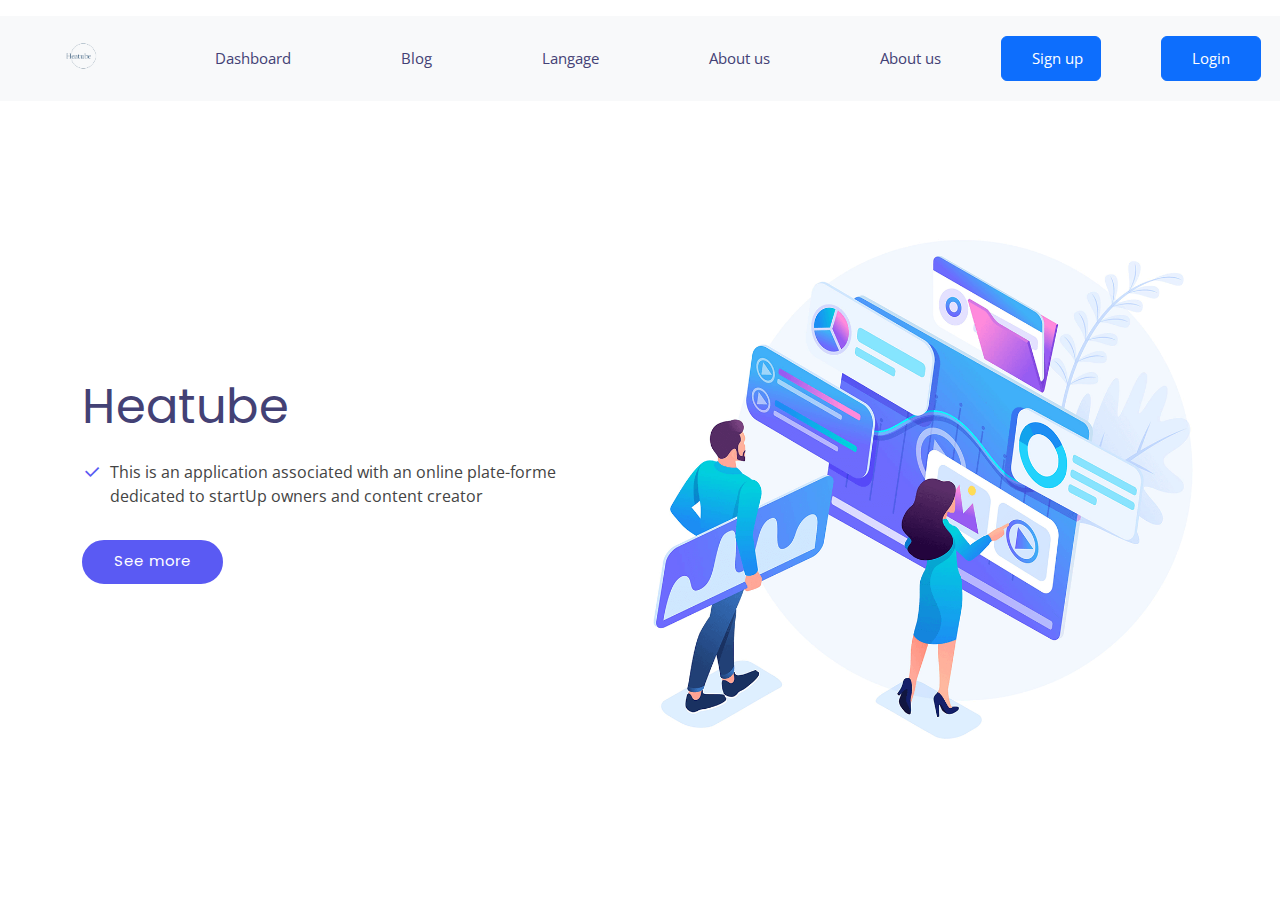
<file: index.html>
<!DOCTYPE html>
<html lang="en">

<head>
  <meta charset="utf-8">
  <meta content="width=device-width, initial-scale=1.0" name="viewport">

  <title>Heatube</title>
  <meta content="" name="description">
  <meta content="" name="keywords">

  <!-- Favicons -->
  <link href="assets/img/favicon.png" rel="icon">
  <link href="assets/img/apple-touch-icon.png" rel="apple-touch-icon">

  <!-- Google Fonts -->
  <link href="https://fonts.googleapis.com/css?family=Open+Sans:300,300i,400,400i,600,600i,700,700i|Raleway:300,300i,400,400i,500,500i,600,600i,700,700i|Poppins:300,300i,400,400i,500,500i,600,600i,700,700i" rel="stylesheet">

  <!-- Vendor CSS Files -->
  <link href="assets/vendor/bootstrap/css/bootstrap.min.css" rel="stylesheet">
  <link href="assets/vendor/bootstrap-icons/bootstrap-icons.css" rel="stylesheet">
  <link href="assets/vendor/boxicons/css/boxicons.min.css" rel="stylesheet">
  <link href="assets/vendor/glightbox/css/glightbox.min.css" rel="stylesheet">
  <link href="assets/vendor/remixicon/remixicon.css" rel="stylesheet">
  <link href="assets/vendor/swiper/swiper-bundle.min.css" rel="stylesheet">

  <link href="assets/css/style.css" rel="stylesheet">
  <link rel="stylesheet" href="style.css">

 
</head>

<body>

  <header id="header" class="fixed-top  bg-light mt-3">
    <div class="container-fluid d-flex  ">
      <h1 class="logo"><a href="#"><img src="assets/img/logo.png" alt="Logo"  height="1000" class="d-inline-block align-text-top">
        </a></h1>
      <nav id="navbar" class="navbar justify-content-between">
        <ul >
          <li><a class="nav-link" href="Dashbord.html">Dashboard</a></li>
          <li><a class="nav-link" href="#">Blog</a></li>
          <li><a class="nav-link " href="#">Langage</a></li>
          <li><a class="nav-link " href="#">About us</a></li>
          <li><a class="nav-link " href="#">About us</a></li>
          <a class="btn btn-primary sign" href="signeup.html">Sign up</a>
          <a class="btn btn-primary sign" href="signein.html  ">Login</a>
         
      </nav>
    </div>
  </header>
  <section id="hero" class="d-flex align-items-center">
    <div class="container">
      <div class="row">
        <div class="col-lg-6 pt-2 pt-lg-0 order-2 order-lg-1 d-flex flex-column justify-content-center">
          <a class="navbar-brand" href="#">
            <h1>Heatube</h1>            
          </a> 
          <ul>
            <li><i class="ri-check-line"></i> This is an application associated with an online plate-forme dedicated to startUp owners and content creator</li>
          </ul>
          <div class="mt-3">
            <a href="#" class="btn-get-started scrollto">See more</a>
          </div>
        </div>
        <div class="col-lg-6 order-1 order-lg-2 hero-img">
          <img src="assets/img/hero-img.png" class="img-fluid" alt="">
        </div>
      </div>
    </div>
  <!-- Vendor JS Files -->
  <script src="assets/vendor/purecounter/purecounter_vanilla.js"></script>
  <script src="assets/vendor/bootstrap/js/bootstrap.bundle.min.js"></script>
  <script src="assets/vendor/glightbox/js/glightbox.min.js"></script>
  <script src="assets/vendor/isotope-layout/isotope.pkgd.min.js"></script>
  <script src="assets/vendor/swiper/swiper-bundle.min.js"></script>
  <script src="assets/vendor/php-email-form/validate.js"></script>

  <!-- Template Main JS File -->
  <script src="assets/js/main.js"></script>

</body>

</html>
</file>
<file: style.css>
#header ul li{
    margin-left: 80px;
}
#header ul button{
    margin: 20;
}
#header .sign{
    margin-left: 60px;
    margin-right: 30;
}
#header  .sign{
  width: 100px;
  text-align: center;
  color: white;
}
#header .logo a{
   
    margin-left: 40px;
}
 
/* css telecharger */
body {
    font-family: "Open Sans", sans-serif;
    color: #444444;
  }
  
  a {
    text-decoration: none;
    color: #5a5af3;
  }
  
  a:hover {
    color: #2a2af0;
    text-decoration: none;
  }
  
  .m{
    margin-left:50px;
    padding: 20px;
  }
  
  h1,
  h2,
  h3,
  h4,
  h5,
  h6 {
    font-family: "Raleway", sans-serif;
  }
  
  /*--------------------------------------------------------------
  # Back to top button
  --------------------------------------------------------------*/
  .back-to-top {
    position: fixed;
    visibility: hidden;
    opacity: 0;
    right: 15px;
    bottom: 15px;
    z-index: 996;
    background: #5a5af3;
    width: 40px;
    height: 40px;
    border-radius: 50px;
    transition: all 0.4s;
  }
  
  .back-to-top i {
    font-size: 24px;
    color: #fff;
    line-height: 0;
  }
  
  .back-to-top:hover {
    background: #8080f6;
    color: #fff;
  }
  
  .back-to-top.active {
    visibility: visible;
    opacity: 1;
  }
  
  /*--------------------------------------------------------------
  # Header
  --------------------------------------------------------------*/
  #header {
    transition: all 0.5s;
    z-index: 997;
    padding: 20px 0;
    background: #fff;
  }
  
  #header.header-scrolled,
  #header.header-inner-pages {
    padding: 12px 0;
    box-shadow: 0px 2px 15px rgba(0, 0, 0, 0.1);
  }
  
  #header .logo {
    font-size: 32px;
    margin: 0;
    padding: 0;
    line-height: 1;
    font-weight: 700;
    letter-spacing: 2px;
    font-family: "Poppins", sans-serif;
  }
  
  #header .logo a {
    color: black;
  }
  
  #header .logo img {
    max-height: 40px;
  }
  
  @media (max-width: 992px) {
    #header {
      padding: 12px 0;
    }
  }
  
  /*--------------------------------------------------------------
  # Navigation Menu
  --------------------------------------------------------------*/
  /**
  * Desktop Navigation 
  */
  .navbar {
    padding: 0;
  }
  
  .navbar ul {
    margin: 0;
    padding: 0;
    display: flex;
    list-style: none;
    align-items: center;
  }
  
  .navbar li {
    position: relative;
  }
  
  .navbar a,
  .navbar a:focus {
    display: flex;
    align-items: center;
    justify-content: space-between;
    padding: 10px 0 10px 30px;
    font-size: 15px;
    color: #434175;
    white-space: nowrap;
    transition: 0.3s;
  }
  
  .navbar a i,
  .navbar a:focus i {
    font-size: 12px;
    line-height: 0;
    margin-left: 5px;
  }
  
  .navbar a:hover,
  .navbar .active,
  .navbar .active:focus,
  .navbar li:hover>a {
    color: #5a5af3;
  }
  
  .navbar .getstarted,
  .navbar .getstarted:focus {
    padding: 6px 25px;
    margin-left: 30px;
    border-radius: 50px;
    color: #5a5af3;
    border: 2px solid #5a5af3;
  }
  
  .navbar .getstarted:hover,
  .navbar .getstarted:focus:hover {
    color: #fff;
    background: #7272f5;
  }
  
  .navbar .dropdown ul {
    display: block;
    position: absolute;
    left: 14px;
    top: calc(100% + 30px);
    margin: 0;
    padding: 10px 0;
    z-index: 99;
    opacity: 0;
    visibility: hidden;
    background: #fff;
    box-shadow: 0px 0px 30px rgba(127, 137, 161, 0.25);
    transition: 0.3s;
    border-radius: 4px;
  }
  
  .navbar .dropdown ul li {
    min-width: 200px;
  }
  
  .navbar .dropdown ul a {
    padding: 10px 20px;
    font-size: 15px;
    text-transform: none;
  }
  
  .navbar .dropdown ul a i {
    font-size: 12px;
  }
  
  .navbar .dropdown ul a:hover,
  .navbar .dropdown ul .active:hover,
  .navbar .dropdown ul li:hover>a {
    color: #5a5af3;
  }
  
  .navbar .dropdown:hover>ul {
    opacity: 1;
    top: 100%;
    visibility: visible;
  }
  
  .navbar .dropdown .dropdown ul {
    top: 0;
    left: calc(100% - 30px);
    visibility: hidden;
  }
  
  .navbar .dropdown .dropdown:hover>ul {
    opacity: 1;
    top: 0;
    left: 100%;
    visibility: visible;
  }
  
  @media (max-width: 1366px) {
    .navbar .dropdown .dropdown ul {
      left: -90%;
    }
  
    .navbar .dropdown .dropdown:hover>ul {
      left: -100%;
    }
  }
  
  /**
  * Mobile Navigation 
  */
  .mobile-nav-toggle {
    color: #434175;
    font-size: 28px;
    cursor: pointer;
    display: none;
    line-height: 0;
    transition: 0.5s;
  }
  
  .mobile-nav-toggle.bi-x {
    color: #fff;
  }
  
  @media (max-width: 991px) {
    .mobile-nav-toggle {
      display: block;
    }
  
    .navbar ul {
      display: none;
    }
  }
  
  .navbar-mobile {
    position: fixed;
    overflow: hidden;
    top: 0;
    right: 0;
    left: 0;
    bottom: 0;
    background: rgba(48, 47, 84, 0.9);
    transition: 0.3s;
  }
  
  .navbar-mobile .mobile-nav-toggle {
    position: absolute;
    top: 15px;
    right: 15px;
  }
  
  .navbar-mobile ul {
    display: block;
    position: absolute;
    top: 55px;
    right: 15px;
    bottom: 15px;
    left: 15px;
    padding: 10px 0;
    border-radius: 10px;
    background-color: #fff;
    overflow-y: auto;
    transition: 0.3s;
  }
  
  .navbar-mobile a,
  .navbar-mobile a:focus {
    padding: 10px 20px;
    font-size: 15px;
    color: #434175;
  }
  
  .navbar-mobile a:hover,
  .navbar-mobile .active,
  .navbar-mobile li:hover>a {
    color: #5a5af3;
  }
  
  .navbar-mobile .getstarted,
  .navbar-mobile .getstarted:focus {
    margin: 15px;
  }
  
  .navbar-mobile .dropdown ul {
    position: static;
    display: none;
    margin: 10px 20px;
    padding: 10px 0;
    z-index: 99;
    opacity: 1;
    visibility: visible;
    background: #fff;
    box-shadow: 0px 0px 30px rgba(127, 137, 161, 0.25);
  }
  
  .navbar-mobile .dropdown ul li {
    min-width: 200px;
  }
  
  .navbar-mobile .dropdown ul a {
    padding: 10px 20px;
  }
  
  .navbar-mobile .dropdown ul a i {
    font-size: 12px;
  }
  
  .navbar-mobile .dropdown ul a:hover,
  .navbar-mobile .dropdown ul .active:hover,
  .navbar-mobile .dropdown ul li:hover>a {
    color: #5a5af3;
  }
  
  .navbar-mobile .dropdown>.dropdown-active {
    display: block;
  }
  
  /*--------------------------------------------------------------
  # Hero Section
  --------------------------------------------------------------*/
  #hero {
    width: 100%;
    height: 100vh;
    background: white;
    border-bottom: 2px solid white;
  }
  
  #hero .container {
    padding-top: 80px;
  }
  
  #hero h1 {
    margin: 0;
    font-size: 48px;
    font-weight: 400;
    line-height: 56px;
    color: #434175;
    font-family: "Poppins", sans-serif;
  }
  
  #hero h2 {
    margin: 10px 0 0 0;
    font-size: 20px;
  }
  
  #hero ul {
    margin-top: 15px;
    list-style: none;
    padding: 0;
  }
  
  #hero ul li {
    padding: 10px 0 0 28px;
    position: relative;
  }
  
  #hero ul i {
    left: 0;
    top: 7px;
    position: absolute;
    font-size: 20px;
    color: #5a5af3;
  }
  
  #hero .btn-get-started,
  #hero .btn-get-quote {
    font-family: "Poppins", sans-serif;
    font-weight: 400;
    font-size: 15px;
    letter-spacing: 0.5px;
    display: inline-block;
    padding: 8px 30px 9px 30px;
    margin-bottom: 15px;
    border-radius: 3px;
    transition: 0.5s;
    border-radius: 50px;
  }
  
  #hero .btn-get-started {
    background: #5a5af3;
    color: #fff;
    border: 2px solid #5a5af3;
    margin-right: 10px;
  }
  
  #hero .btn-get-started:hover {
    background: #7272f5;
    border-color: #7272f5;
  }
  
  #hero .btn-get-quote {
    color: #5a5af3;
    border: 2px solid #5a5af3;
  }
  
  #hero .btn-get-quote:hover {
    background: #5a5af3;
    color: #fff;
  }
  
  @media (min-width: 1024px) {
    #hero {
      background-attachment: fixed;
    }
  }
  
  @media (max-width: 991px) {
    #hero .hero-img {
      text-align: center;
    }
  
    #hero .hero-img img {
      width: 50%;
    }
  }
  
  @media (max-width: 768px) {
    #hero h1 {
      font-size: 28px;
      line-height: 36px;
    }
  
    #hero h2 {
      font-size: 18px;
      line-height: 24px;
      margin-bottom: 30px;
    }
  
    #hero .hero-img img {
      width: 70%;
    }
  }
  
  @media (max-width: 575px) {
    #hero {
      text-align: center;
    }
  
    #hero ul {
      text-align: left;
      font-size: 14px;
    }
  
    #hero .hero-img img {
      width: 80%;
    }
  
    #hero .btn-get-started,
    #hero .btn-get-quote {
      padding-left: 18px;
      padding-right: 18px;
      font-size: 14px;
    }
  }
  
  /*--------------------------------------------------------------
  # Sections General
  --------------------------------------------------------------*/
  section {
    padding: 60px 0;
  }
  
  .section-bg {
    background-color: #eeeef5;
  }
  
  .section-title {
    text-align: center;
    padding-bottom: 30px;
  }
  
  .section-title h2 {
    font-size: 32px;
    font-weight: bold;
    text-transform: uppercase;
    margin-bottom: 20px;
    padding-bottom: 20px;
    position: relative;
    color: #434175;
  }
  
  .section-title h2::after {
    content: "";
    position: absolute;
    display: block;
    width: 50px;
    height: 3px;
    background: #5a5af3;
    bottom: 0;
    left: calc(50% - 25px);
  }
  
  .section-title p {
    margin-bottom: 0;
  }
  
  /*--------------------------------------------------------------
  # About
  --------------------------------------------------------------*/
  .about .content h2 {
    font-weight: 700;
    font-size: 44px;
    line-height: 50px;
    margin-bottom: 20px;
    color: #434175;
  }
  
  .about .content h3 {
    font-weight: 500;
    line-height: 32px;
    font-size: 24px;
  }
  
  .about .content ul {
    list-style: none;
    padding: 0;
  }
  
  .about .content ul li {
    padding: 10px 0 0 28px;
    position: relative;
  }
  
  .about .content ul i {
    left: 0;
    top: 7px;
    position: absolute;
    font-size: 20px;
    color: #5a5af3;
  }
  
  .about .content p:last-child {
    margin-bottom: 0;
  }
  
  /*--------------------------------------------------------------
  # Why Us
  --------------------------------------------------------------*/
  .why-us {
    padding-top: 0;
  }
  
  .why-us .box {
    padding: 50px 30px;
    box-shadow: 0px 2px 15px rgba(0, 0, 0, 0.1);
    transition: all ease-in-out 0.3s;
  }
  
  .why-us .box span {
    display: block;
    font-size: 28px;
    font-weight: 700;
    color: #b9b9fa;
  }
  
  .why-us .box h4 {
    font-size: 24px;
    font-weight: 600;
    padding: 0;
    margin: 20px 0;
    color: #434175;
  }
  
  .why-us .box p {
    color: #aaaaaa;
    font-size: 15px;
    margin: 0;
    padding: 0;
  }
  
  .why-us .box:hover {
    background: #5a5af3;
    padding: 30px 30px 70px 30px;
    box-shadow: 10px 15px 30px rgba(0, 0, 0, 0.18);
  }
  
  .why-us .box:hover span,
  .why-us .box:hover h4,
  .why-us .box:hover p {
    color: #fff;
  }
  
  /*--------------------------------------------------------------
  # Counts
  --------------------------------------------------------------*/
  .counts {
    padding: 70px 0 60px;
  }
  
  .counts .count-box {
    padding: 30px 30px 25px 30px;
    width: 100%;
    position: relative;
    text-align: center;
    background: #fff;
  }
  
  .counts .count-box i {
    position: absolute;
    top: -25px;
    left: 50%;
    transform: translateX(-50%);
    font-size: 24px;
    background: #5a5af3;
    color: #fff;
    border-radius: 50px;
    width: 48px;
    height: 48px;
    display: inline-flex;
    align-items: center;
    justify-content: center;
  }
  
  .counts .count-box span {
    font-size: 36px;
    display: block;
    font-weight: 600;
    color: #0c0ca8;
  }
  
  .counts .count-box p {
    padding: 0;
    margin: 0;
    font-family: "Raleway", sans-serif;
    font-size: 14px;
  }
  
  /*--------------------------------------------------------------
  # Services
  --------------------------------------------------------------*/
  .services .icon-box {
    text-align: center;
    padding: 70px 20px 80px 20px;
    transition: all ease-in-out 0.3s;
    background: #fff;
    box-shadow: 0px 0 35px 0 rgba(0, 0, 0, 0.08);
  }
  
  .services .icon-box .icon {
    margin: 0 auto;
    width: 100px;
    height: 100px;
    display: flex;
    align-items: center;
    justify-content: center;
    transition: ease-in-out 0.3s;
    position: relative;
  }
  
  .services .icon-box .icon i {
    font-size: 36px;
    transition: 0.5s;
    position: relative;
  }
  
  .services .icon-box .icon svg {
    position: absolute;
    top: 0;
    left: 0;
  }
  
  .services .icon-box .icon svg path {
    transition: 0.5s;
    fill: #f5f5f5;
  }
  
  .services .icon-box h4 {
    font-weight: 600;
    margin: 10px 0 15px 0;
    font-size: 22px;
  }
  
  .services .icon-box h4 a {
    color: #434175;
    transition: ease-in-out 0.3s;
  }
  
  .services .icon-box p {
    line-height: 24px;
    font-size: 14px;
    margin-bottom: 0;
  }
  
  .services .icon-box:hover {
    border-color: #fff;
    box-shadow: 0px 0 35px 0 rgba(0, 0, 0, 0.08);
  }
  
  .services .iconbox-blue i {
    color: #47aeff;
  }
  
  .services .iconbox-blue:hover .icon i {
    color: #fff;
  }
  
  .services .iconbox-blue:hover .icon path {
    fill: #47aeff;
  }
  
  .services .iconbox-orange i {
    color: #ffa76e;
  }
  
  .services .iconbox-orange:hover .icon i {
    color: #fff;
  }
  
  .services .iconbox-orange:hover .icon path {
    fill: #ffa76e;
  }
  
  .services .iconbox-pink i {
    color: #e80368;
  }
  
  .services .iconbox-pink:hover .icon i {
    color: #fff;
  }
  
  .services .iconbox-pink:hover .icon path {
    fill: #e80368;
  }
  
  .services .iconbox-teal i {
    color: #11dbcf;
  }
  
  .services .iconbox-teal:hover .icon i {
    color: #fff;
  }
  
  .services .iconbox-teal:hover .icon path {
    fill: #11dbcf;
  }
  
  /*--------------------------------------------------------------
  # Features
  --------------------------------------------------------------*/
  .features {
    padding-top: 0;
  }
  
  .features .icon-box {
    display: flex;
    align-items: center;
    padding: 20px;
    transition: ease-in-out 0.3s;
    box-shadow: 0px 2px 15px rgba(0, 0, 0, 0.1);
  }
  
  .features .icon-box i {
    font-size: 32px;
    padding-right: 10px;
    line-height: 1;
  }
  
  .features .icon-box h3 {
    font-weight: 700;
    margin: 0;
    padding: 0;
    line-height: 1;
    font-size: 16px;
  }
  
  .features .icon-box h3 a {
    color: #434175;
    transition: ease-in-out 0.3s;
  }
  
  .features .icon-box:hover h3 a {
    color: #5a5af3;
  }
  
  /*--------------------------------------------------------------
  # Portfolio
  --------------------------------------------------------------*/
  .portfolio .portfolio-item {
    margin-bottom: 30px;
  }
  
  .portfolio #portfolio-flters {
    padding: 0;
    margin: 0 auto 15px auto;
    list-style: none;
    text-align: center;
    border-radius: 50px;
    padding: 2px 15px;
  }
  
  .portfolio #portfolio-flters li {
    cursor: pointer;
    display: inline-block;
    padding: 10px 15px;
    font-size: 16px;
    font-weight: 600;
    line-height: 1;
    text-transform: uppercase;
    color: #444444;
    margin-bottom: 10px;
    transition: all 0.3s ease-in-out;
  }
  
  .portfolio #portfolio-flters li:hover,
  .portfolio #portfolio-flters li.filter-active {
    color: #5a5af3;
  }
  
  .portfolio #portfolio-flters li:last-child {
    margin-right: 0;
  }
  
  .portfolio .portfolio-wrap {
    transition: 0.3s;
    position: relative;
    overflow: hidden;
    z-index: 1;
  }
  
  .portfolio .portfolio-wrap::before {
    content: "";
    background: rgba(255, 255, 255, 0.7);
    position: absolute;
    left: 30px;
    right: 30px;
    top: 30px;
    bottom: 30px;
    transition: all ease-in-out 0.3s;
    z-index: 2;
    opacity: 0;
  }
  
  .portfolio .portfolio-wrap .portfolio-info {
    opacity: 0;
    position: absolute;
    top: 0;
    left: 0;
    right: 0;
    bottom: 0;
    text-align: center;
    z-index: 3;
    transition: all ease-in-out 0.3s;
    display: flex;
    flex-direction: column;
    justify-content: center;
    align-items: center;
  }
  
  .portfolio .portfolio-wrap .portfolio-info::before {
    display: block;
    content: "";
    width: 48px;
    height: 48px;
    position: absolute;
    top: 35px;
    left: 35px;
    border-top: 3px solid #fff;
    border-left: 3px solid #fff;
    transition: all 0.5s ease 0s;
    z-index: 9994;
  }
  
  .portfolio .portfolio-wrap .portfolio-info::after {
    display: block;
    content: "";
    width: 48px;
    height: 48px;
    position: absolute;
    bottom: 35px;
    right: 35px;
    border-bottom: 3px solid #fff;
    border-right: 3px solid #fff;
    transition: all 0.5s ease 0s;
    z-index: 9994;
  }
  
  .portfolio .portfolio-wrap .portfolio-info h4 {
    font-size: 20px;
    color: #434175;
    font-weight: 600;
  }
  
  .portfolio .portfolio-wrap .portfolio-info p {
    color: #434175;
    font-size: 14px;
    text-transform: uppercase;
    padding: 0;
    margin: 0;
  }
  
  .portfolio .portfolio-wrap .portfolio-links {
    text-align: center;
    z-index: 4;
  }
  
  .portfolio .portfolio-wrap .portfolio-links a {
    color: #5a5af3;
    margin: 0 2px;
    font-size: 28px;
    display: inline-block;
    transition: 0.3s;
  }
  
  .portfolio .portfolio-wrap .portfolio-links a:hover {
    color: #1313ee;
  }
  
  .portfolio .portfolio-wrap:hover::before {
    top: 0;
    left: 0;
    right: 0;
    bottom: 0;
    opacity: 1;
  }
  
  .portfolio .portfolio-wrap:hover .portfolio-info {
    opacity: 1;
  }
  
  .portfolio .portfolio-wrap:hover .portfolio-info::before {
    top: 15px;
    left: 15px;
  }
  
  .portfolio .portfolio-wrap:hover .portfolio-info::after {
    bottom: 15px;
    right: 15px;
  }
  
  /*--------------------------------------------------------------
  # Portfolio Details
  --------------------------------------------------------------*/
  .portfolio-details {
    padding-top: 40px;
  }
  
  .portfolio-details .portfolio-details-slider img {
    width: 100%;
  }
  
  .portfolio-details .portfolio-details-slider .swiper-pagination {
    margin-top: 20px;
    position: relative;
  }
  
  .portfolio-details .portfolio-details-slider .swiper-pagination .swiper-pagination-bullet {
    width: 12px;
    height: 12px;
    background-color: #fff;
    opacity: 1;
    border: 1px solid #5a5af3;
  }
  
  .portfolio-details .portfolio-details-slider .swiper-pagination .swiper-pagination-bullet-active {
    background-color: #5a5af3;
  }
  
  .portfolio-details .portfolio-info {
    padding: 30px;
    box-shadow: 0px 0 30px rgba(67, 65, 117, 0.08);
  }
  
  .portfolio-details .portfolio-info h3 {
    font-size: 22px;
    font-weight: 700;
    margin-bottom: 20px;
    padding-bottom: 20px;
    border-bottom: 1px solid #eee;
  }
  
  .portfolio-details .portfolio-info ul {
    list-style: none;
    padding: 0;
    font-size: 15px;
  }
  
  .portfolio-details .portfolio-info ul li+li {
    margin-top: 10px;
  }
  
  .portfolio-details .portfolio-description {
    padding-top: 30px;
  }
  
  .portfolio-details .portfolio-description h2 {
    font-size: 26px;
    font-weight: 700;
    margin-bottom: 20px;
  }
  
  .portfolio-details .portfolio-description p {
    padding: 0;
  }
  
  /*--------------------------------------------------------------
  # Team
  --------------------------------------------------------------*/
  .team .member {
    margin-bottom: 20px;
    overflow: hidden;
    text-align: center;
    border-radius: 5px;
    background: #fff;
    box-shadow: 0px 2px 15px rgba(0, 0, 0, 0.1);
  }
  
  .team .member .member-img {
    position: relative;
    overflow: hidden;
  }
  
  .team .member .social {
    position: absolute;
    left: 0;
    bottom: 0;
    right: 0;
    height: 40px;
    opacity: 0;
    transition: ease-in-out 0.3s;
    text-align: center;
    background: rgba(255, 255, 255, 0.85);
  }
  
  .team .member .social a {
    transition: color 0.3s;
    color: #434175;
    margin: 0 10px;
    padding-top: 8px;
    display: inline-block;
  }
  
  .team .member .social a:hover {
    color: #5a5af3;
  }
  
  .team .member .social i {
    font-size: 18px;
    margin: 0 2px;
  }
  
  .team .member .member-info {
    padding: 25px 15px;
  }
  
  .team .member .member-info h4 {
    font-weight: 700;
    margin-bottom: 5px;
    font-size: 18px;
    color: #434175;
  }
  
  .team .member .member-info span {
    display: block;
    font-size: 13px;
    font-weight: 400;
    color: #aaaaaa;
  }
  
  .team .member .member-info p {
    font-style: italic;
    font-size: 14px;
    line-height: 26px;
    color: #777777;
  }
  
  .team .member:hover .social {
    opacity: 1;
  }
  
  /*--------------------------------------------------------------
  # Pricing
  --------------------------------------------------------------*/
  .pricing .row {
    padding-top: 40px;
  }
  
  .pricing .box {
    padding: 40px;
    margin-bottom: 30px;
    box-shadow: 0px 0px 30px rgba(73, 78, 92, 0.15);
    background: #fff;
    text-align: center;
  }
  
  .pricing h3 {
    font-weight: 300;
    margin-bottom: 15px;
    font-size: 28px;
  }
  
  .pricing h4 {
    font-size: 46px;
    color: #5a5af3;
    font-weight: 400;
    font-family: "Open Sans", sans-serif;
    margin-bottom: 25px;
  }
  
  .pricing h4 span {
    color: #bababa;
    font-size: 18px;
    display: block;
  }
  
  .pricing ul {
    padding: 0;
    list-style: none;
    color: #999;
    text-align: left;
    line-height: 20px;
  }
  
  .pricing ul li {
    padding-bottom: 12px;
  }
  
  .pricing ul i {
    color: #5a5af3;
    font-size: 18px;
    padding-right: 4px;
  }
  
  .pricing ul .na {
    color: #ccc;
  }
  
  .pricing ul .na i {
    color: #ccc;
  }
  
  .pricing ul .na span {
    text-decoration: line-through;
  }
  
  .pricing .btn-buy {
    background: #434175;
    display: inline-block;
    padding: 10px 35px;
    border-radius: 50px;
    color: #fff;
    transition: none;
    font-size: 14px;
    font-weight: 400;
    font-family: "Raleway", sans-serif;
    transition: 0.3s;
    border: none;
  }
  
  .pricing .btn-buy:hover {
    background: #5a5af3;
  }
  
  .pricing .featured {
    z-index: 10;
    margin: -30px -5px 0 -5px;
  }
  
  .pricing .featured .btn-buy {
    background: #5a5af3;
  }
  
  .pricing .featured .btn-buy:hover {
    background: #7272f5;
  }
  
  @media (max-width: 992px) {
    .pricing .box {
      max-width: 60%;
      margin: 0 auto 30px auto;
    }
  }
  
  @media (max-width: 767px) {
    .pricing .box {
      max-width: 80%;
      margin: 0 auto 30px auto;
    }
  }
  
  @media (max-width: 420px) {
    .pricing .box {
      max-width: 100%;
      margin: 0 auto 30px auto;
    }
  }
  
  /*--------------------------------------------------------------
  # Frequently Asked Questions
  --------------------------------------------------------------*/
  .faq {
    padding: 60px 0;
  }
  
  .faq .faq-list {
    padding: 0;
    list-style: none;
  }
  
  .faq .faq-list li {
    border-bottom: 1px solid #f2f2fe;
    margin-bottom: 20px;
    padding-bottom: 20px;
  }
  
  .faq .faq-list .question {
    display: block;
    position: relative;
    font-family: #5a5af3;
    font-size: 18px;
    line-height: 24px;
    font-weight: 400;
    padding-left: 25px;
    cursor: pointer;
    color: #2a2af0;
    transition: 0.3s;
  }
  
  .faq .faq-list i {
    font-size: 16px;
    position: absolute;
    left: 0;
    top: -2px;
  }
  
  .faq .faq-list p {
    margin-bottom: 0;
    padding: 10px 0 0 25px;
  }
  
  .faq .faq-list .icon-show {
    display: none;
  }
  
  .faq .faq-list .collapsed {
    color: black;
  }
  
  .faq .faq-list .collapsed:hover {
    color: #5a5af3;
  }
  
  .faq .faq-list .collapsed .icon-show {
    display: inline-block;
    transition: 0.6s;
  }
  
  .faq .faq-list .collapsed .icon-close {
    display: none;
    transition: 0.6s;
  }
  
  /*--------------------------------------------------------------
  # Contact
  --------------------------------------------------------------*/
  .contact .info-box {
    color: #444444;
    text-align: center;
    box-shadow: 0 0 30px rgba(214, 215, 216, 0.6);
    padding: 20px 0 30px 0;
    background: #fff;
  }
  
  .contact .info-box i {
    font-size: 32px;
    color: #5a5af3;
    border-radius: 50%;
    padding: 8px;
  }
  
  .contact .info-box h3 {
    font-size: 20px;
    color: #777777;
    font-weight: 700;
    margin: 10px 0;
  }
  
  .contact .info-box p {
    padding: 0;
    line-height: 24px;
    font-size: 14px;
    margin-bottom: 0;
  }
  
  .contact .php-email-form {
    background: #fff;
    box-shadow: 0 0 30px rgba(214, 215, 216, 0.6);
    padding: 30px;
  }
  
  .contact .php-email-form .validate {
    display: none;
    color: red;
    margin: 0 0 15px 0;
    font-weight: 400;
    font-size: 13px;
  }
  
  .contact .php-email-form .error-message {
    display: none;
    color: #fff;
    background: #ed3c0d;
    text-align: left;
    padding: 15px;
    font-weight: 600;
  }
  
  .contact .php-email-form .error-message br+br {
    margin-top: 25px;
  }
  
  .contact .php-email-form .sent-message {
    display: none;
    color: #fff;
    background: #18d26e;
    text-align: center;
    padding: 15px;
    font-weight: 600;
  }
  
  .contact .php-email-form .loading {
    display: none;
    background: #fff;
    text-align: center;
    padding: 15px;
  }
  
  .contact .php-email-form .loading:before {
    content: "";
    display: inline-block;
    border-radius: 50%;
    width: 24px;
    height: 24px;
    margin: 0 10px -6px 0;
    border: 3px solid #18d26e;
    border-top-color: #eee;
    -webkit-animation: animate-loading 1s linear infinite;
    animation: animate-loading 1s linear infinite;
  }
  
  .contact .php-email-form input,
  .contact .php-email-form textarea {
    border-radius: 0;
    box-shadow: none;
    font-size: 14px;
    border-radius: 5px;
  }
  
  .contact .php-email-form input:focus,
  .contact .php-email-form textarea:focus {
    border-color: #5a5af3;
  }
  
  .contact .php-email-form input {
    padding: 10px 15px;
  }
  
  .contact .php-email-form textarea {
    padding: 12px 15px;
  }
  
  .contact .php-email-form button[type=submit] {
    background: #5a5af3;
    border: 0;
    padding: 10px 24px;
    color: #fff;
    transition: 0.4s;
    border-radius: 50px;
  }
  
  .contact .php-email-form button[type=submit]:hover {
    background: #7272f5;
  }
  
  @-webkit-keyframes animate-loading {
    0% {
      transform: rotate(0deg);
    }
  
    100% {
      transform: rotate(360deg);
    }
  }
  
  @keyframes animate-loading {
    0% {
      transform: rotate(0deg);
    }
  
    100% {
      transform: rotate(360deg);
    }
  }
  
  /*--------------------------------------------------------------
  # Breadcrumbs
  --------------------------------------------------------------*/
  .breadcrumbs {
    padding: 15px 0;
    background: #f1f1f7;
    min-height: 40px;
    margin-top: 68px;
  }
  
  .breadcrumbs h2 {
    font-size: 28px;
    font-weight: 400;
    color: #434175;
  }
  
  .breadcrumbs ol {
    display: flex;
    flex-wrap: wrap;
    list-style: none;
    padding: 0;
    margin: 0;
  }
  
  .breadcrumbs ol li+li {
    padding-left: 10px;
  }
  
  .breadcrumbs ol li+li::before {
    display: inline-block;
    padding-right: 10px;
    color: #565396;
    content: "/";
  }
  
  @media (max-width: 992px) {
    .breadcrumbs {
      margin-top: 60px;
    }
  
    .breadcrumbs .d-flex {
      display: block !important;
    }
  
    .breadcrumbs ol {
      display: block;
    }
  
    .breadcrumbs ol li {
      display: inline-block;
    }
  }
  
  /*--------------------------------------------------------------
  # Footer
  --------------------------------------------------------------*/
  #footer {
    color: #444444;
    font-size: 14px;
    background: #eeeef5;
    box-shadow: 0px 2px 15px rgba(0, 0, 0, 0.1);
  }
  
  #footer .footer-top {
    padding: 60px 0 30px 0;
    background: #fff;
  }
  
  #footer .footer-top .footer-contact {
    margin-bottom: 30px;
  }
  
  #footer .footer-top .footer-contact h3 {
    font-size: 28px;
    margin: 0 0 10px 0;
    padding: 0;
    line-height: 1;
    font-weight: 700;
    color: #5a5af3;
  }
  
  #footer .footer-top .footer-contact p {
    font-size: 14px;
    line-height: 24px;
    margin-bottom: 0;
    font-family: "Raleway", sans-serif;
    color: #777777;
  }
  
  #footer .footer-top h4 {
    font-size: 16px;
    font-weight: bold;
    color: #434175;
    position: relative;
    padding-bottom: 12px;
  }
  
  #footer .footer-top .footer-links {
    margin-bottom: 30px;
  }
  
  #footer .footer-top .footer-links ul {
    list-style: none;
    padding: 0;
    margin: 0;
  }
  
  #footer .footer-top .footer-links ul i {
    padding-right: 2px;
    color: #5a5af3;
    font-size: 18px;
    line-height: 1;
  }
  
  #footer .footer-top .footer-links ul li {
    padding: 10px 0;
    display: flex;
    align-items: center;
  }
  
  #footer .footer-top .footer-links ul li:first-child {
    padding-top: 0;
  }
  
  #footer .footer-top .footer-links ul a {
    color: #777777;
    transition: 0.3s;
    display: inline-block;
    line-height: 1;
  }
  
  #footer .footer-top .footer-links ul a:hover {
    text-decoration: none;
    color: #5a5af3;
  }
  
  #footer .footer-newsletter {
    font-size: 15px;
  }
  
  #footer .footer-newsletter h4 {
    font-size: 16px;
    font-weight: bold;
    color: #444444;
    position: relative;
    padding-bottom: 12px;
  }
  
  #footer .footer-newsletter form {
    margin-top: 30px;
    background: #fff;
    padding: 6px 10px;
    position: relative;
    border-radius: 50px;
    text-align: left;
    border: 1px solid #b9b9fa;
  }
  
  #footer .footer-newsletter form input[type=email] {
    border: 0;
    padding: 4px 8px;
    width: calc(100% - 100px);
  }
  
  #footer .footer-newsletter form input[type=submit] {
    position: absolute;
    top: -1px;
    right: -1px;
    bottom: -1px;
    border: 0;
    background: none;
    font-size: 16px;
    padding: 0 20px;
    background: #5a5af3;
    color: #fff;
    transition: 0.3s;
    border-radius: 50px;
    box-shadow: 0px 2px 15px rgba(0, 0, 0, 0.1);
  }
  
  #footer .footer-newsletter form input[type=submit]:hover {
    background: #7272f5;
  }
  
  #footer .credits {
    padding-top: 5px;
    font-size: 13px;
    color: #444444;
  }
  
  #footer .credits a {
    transition: 0.3s;
  }
  
  #footer .social-links a {
    font-size: 18px;
    display: inline-block;
    background: #deddec;
    color: #434175;
    line-height: 1;
    padding: 8px 0;
    margin-right: 4px;
    border-radius: 50%;
    text-align: center;
    width: 36px;
    height: 36px;
    transition: 0.3s;
  }
  
  #footer .social-links a:hover {
    background: #5a5af3;
    color: #fff;
    text-decoration: none;
  }
/* css telecharger */
</file>
<file: assets/css/style.css>
/**
* Template Name: Resi - v4.10.0
* Template URL: https://bootstrapmade.com/resi-free-bootstrap-html-template/
* Author: BootstrapMade.com
* License: https://bootstrapmade.com/license/
*/

/*--------------------------------------------------------------
# General
--------------------------------------------------------------*/
body {
  font-family: "Open Sans", sans-serif;
  color: #444444;
}

a {
  text-decoration: none;
  color: #5a5af3;
}

a:hover {
  color: #2a2af0;
  text-decoration: none;
}

h1,
h2,
h3,
h4,
h5,
h6 {
  font-family: "Raleway", sans-serif;
}

/*--------------------------------------------------------------
# Back to top button
--------------------------------------------------------------*/
.back-to-top {
  position: fixed;
  visibility: hidden;
  opacity: 0;
  right: 15px;
  bottom: 15px;
  z-index: 996;
  background: #5a5af3;
  width: 40px;
  height: 40px;
  border-radius: 50px;
  transition: all 0.4s;
}

.back-to-top i {
  font-size: 24px;
  color: #fff;
  line-height: 0;
}

.back-to-top:hover {
  background: #8080f6;
  color: #fff;
}

.back-to-top.active {
  visibility: visible;
  opacity: 1;
}

/*--------------------------------------------------------------
# Header
--------------------------------------------------------------*/
#header {
  transition: all 0.5s;
  z-index: 997;
  padding: 20px 0;
  background: #fff;
}

#header.header-scrolled,
#header.header-inner-pages {
  padding: 12px 0;
  box-shadow: 0px 2px 15px rgba(0, 0, 0, 0.1);
}

#header .logo {
  font-size: 32px;
  margin: 0;
  padding: 0;
  line-height: 1;
  font-weight: 700;
  letter-spacing: 2px;
  font-family: "Poppins", sans-serif;
}

#header .logo a {
  color: #5a5af3;
}

#header .logo img {
  max-height: 40px;
}

@media (max-width: 992px) {
  #header {
    padding: 12px 0;
  }
}

/*--------------------------------------------------------------
# Navigation Menu
--------------------------------------------------------------*/
/**
* Desktop Navigation 
*/
.navbar {
  padding: 0;
}

.navbar ul {
  margin: 0;
  padding: 0;
  display: flex;
  list-style: none;
  align-items: center;
}

.navbar li {
  position: relative;
}

.navbar a,
.navbar a:focus {
  display: flex;
  align-items: center;
  justify-content: space-between;
  padding: 10px 0 10px 30px;
  font-size: 15px;
  color: #434175;
  white-space: nowrap;
  transition: 0.3s;
}

.navbar a i,
.navbar a:focus i {
  font-size: 12px;
  line-height: 0;
  margin-left: 5px;
}

.navbar a:hover,
.navbar .active,
.navbar .active:focus,
.navbar li:hover>a {
  color: #5a5af3;
}

.navbar .getstarted,
.navbar .getstarted:focus {
  padding: 6px 25px;
  margin-left: 30px;
  border-radius: 50px;
  color: #5a5af3;
  border: 2px solid #5a5af3;
}

.navbar .getstarted:hover,
.navbar .getstarted:focus:hover {
  color: #fff;
  background: #7272f5;
}

.navbar .dropdown ul {
  display: block;
  position: absolute;
  left: 14px;
  top: calc(100% + 30px);
  margin: 0;
  padding: 10px 0;
  z-index: 99;
  opacity: 0;
  visibility: hidden;
  background: #fff;
  box-shadow: 0px 0px 30px rgba(127, 137, 161, 0.25);
  transition: 0.3s;
  border-radius: 4px;
}

.navbar .dropdown ul li {
  min-width: 200px;
}

.navbar .dropdown ul a {
  padding: 10px 20px;
  font-size: 15px;
  text-transform: none;
}

.navbar .dropdown ul a i {
  font-size: 12px;
}

.navbar .dropdown ul a:hover,
.navbar .dropdown ul .active:hover,
.navbar .dropdown ul li:hover>a {
  color: #5a5af3;
}

.navbar .dropdown:hover>ul {
  opacity: 1;
  top: 100%;
  visibility: visible;
}

.navbar .dropdown .dropdown ul {
  top: 0;
  left: calc(100% - 30px);
  visibility: hidden;
}

.navbar .dropdown .dropdown:hover>ul {
  opacity: 1;
  top: 0;
  left: 100%;
  visibility: visible;
}

@media (max-width: 1366px) {
  .navbar .dropdown .dropdown ul {
    left: -90%;
  }

  .navbar .dropdown .dropdown:hover>ul {
    left: -100%;
  }
}

/**
* Mobile Navigation 
*/
.mobile-nav-toggle {
  color: #434175;
  font-size: 28px;
  cursor: pointer;
  display: none;
  line-height: 0;
  transition: 0.5s;
}

.mobile-nav-toggle.bi-x {
  color: #fff;
}

@media (max-width: 991px) {
  .mobile-nav-toggle {
    display: block;
  }

  .navbar ul {
    display: none;
  }
}

.navbar-mobile {
  position: fixed;
  overflow: hidden;
  top: 0;
  right: 0;
  left: 0;
  bottom: 0;
  background: rgba(48, 47, 84, 0.9);
  transition: 0.3s;
}

.navbar-mobile .mobile-nav-toggle {
  position: absolute;
  top: 15px;
  right: 15px;
}

.navbar-mobile ul {
  display: block;
  position: absolute;
  top: 55px;
  right: 15px;
  bottom: 15px;
  left: 15px;
  padding: 10px 0;
  border-radius: 10px;
  background-color: #fff;
  overflow-y: auto;
  transition: 0.3s;
}

.navbar-mobile a,
.navbar-mobile a:focus {
  padding: 10px 20px;
  font-size: 15px;
  color: #434175;
}

.navbar-mobile a:hover,
.navbar-mobile .active,
.navbar-mobile li:hover>a {
  color: #5a5af3;
}

.navbar-mobile .getstarted,
.navbar-mobile .getstarted:focus {
  margin: 15px;
}

.navbar-mobile .dropdown ul {
  position: static;
  display: none;
  margin: 10px 20px;
  padding: 10px 0;
  z-index: 99;
  opacity: 1;
  visibility: visible;
  background: #fff;
  box-shadow: 0px 0px 30px rgba(127, 137, 161, 0.25);
}

.navbar-mobile .dropdown ul li {
  min-width: 200px;
}

.navbar-mobile .dropdown ul a {
  padding: 10px 20px;
}

.navbar-mobile .dropdown ul a i {
  font-size: 12px;
}

.navbar-mobile .dropdown ul a:hover,
.navbar-mobile .dropdown ul .active:hover,
.navbar-mobile .dropdown ul li:hover>a {
  color: #5a5af3;
}

.navbar-mobile .dropdown>.dropdown-active {
  display: block;
}

/*--------------------------------------------------------------
# Hero Section
--------------------------------------------------------------*/
#hero {
  width: 100%;
  height: 100vh;
  background: white;
  border-bottom: 2px solid white;
}

#hero .container {
  padding-top: 80px;
}

#hero h1 {
  margin: 0;
  font-size: 48px;
  font-weight: 400;
  line-height: 56px;
  color: #434175;
  font-family: "Poppins", sans-serif;
}

#hero h2 {
  margin: 10px 0 0 0;
  font-size: 20px;
}

#hero ul {
  margin-top: 15px;
  list-style: none;
  padding: 0;
}

#hero ul li {
  padding: 10px 0 0 28px;
  position: relative;
}

#hero ul i {
  left: 0;
  top: 7px;
  position: absolute;
  font-size: 20px;
  color: #5a5af3;
}

#hero .btn-get-started,
#hero .btn-get-quote {
  font-family: "Poppins", sans-serif;
  font-weight: 400;
  font-size: 15px;
  letter-spacing: 0.5px;
  display: inline-block;
  padding: 8px 30px 9px 30px;
  margin-bottom: 15px;
  border-radius: 3px;
  transition: 0.5s;
  border-radius: 50px;
}

#hero .btn-get-started {
  background: #5a5af3;
  color: #fff;
  border: 2px solid #5a5af3;
  margin-right: 10px;
}

#hero .btn-get-started:hover {
  background: #7272f5;
  border-color: #7272f5;
}

#hero .btn-get-quote {
  color: #5a5af3;
  border: 2px solid #5a5af3;
}

#hero .btn-get-quote:hover {
  background: #5a5af3;
  color: #fff;
}

@media (min-width: 1024px) {
  #hero {
    background-attachment: fixed;
  }
}

@media (max-width: 991px) {
  #hero .hero-img {
    text-align: center;
  }

  #hero .hero-img img {
    width: 50%;
  }
}

@media (max-width: 768px) {
  #hero h1 {
    font-size: 28px;
    line-height: 36px;
  }

  #hero h2 {
    font-size: 18px;
    line-height: 24px;
    margin-bottom: 30px;
  }

  #hero .hero-img img {
    width: 70%;
  }
}

@media (max-width: 575px) {
  #hero {
    text-align: center;
  }

  #hero ul {
    text-align: left;
    font-size: 14px;
  }

  #hero .hero-img img {
    width: 80%;
  }

  #hero .btn-get-started,
  #hero .btn-get-quote {
    padding-left: 18px;
    padding-right: 18px;
    font-size: 14px;
  }
}

/*--------------------------------------------------------------
# Sections General
--------------------------------------------------------------*/
section {
  padding: 60px 0;
}

.section-bg {
  background-color: #eeeef5;
}

.section-title {
  text-align: center;
  padding-bottom: 30px;
}

.section-title h2 {
  font-size: 32px;
  font-weight: bold;
  text-transform: uppercase;
  margin-bottom: 20px;
  padding-bottom: 20px;
  position: relative;
  color: #434175;
}

.section-title h2::after {
  content: "";
  position: absolute;
  display: block;
  width: 50px;
  height: 3px;
  background: #5a5af3;
  bottom: 0;
  left: calc(50% - 25px);
}

.section-title p {
  margin-bottom: 0;
}

/*--------------------------------------------------------------
# About
--------------------------------------------------------------*/
.about .content h2 {
  font-weight: 700;
  font-size: 44px;
  line-height: 50px;
  margin-bottom: 20px;
  color: #434175;
}

.about .content h3 {
  font-weight: 500;
  line-height: 32px;
  font-size: 24px;
}

.about .content ul {
  list-style: none;
  padding: 0;
}

.about .content ul li {
  padding: 10px 0 0 28px;
  position: relative;
}

.about .content ul i {
  left: 0;
  top: 7px;
  position: absolute;
  font-size: 20px;
  color: #5a5af3;
}

.about .content p:last-child {
  margin-bottom: 0;
}

/*--------------------------------------------------------------
# Why Us
--------------------------------------------------------------*/
.why-us {
  padding-top: 0;
}

.why-us .box {
  padding: 50px 30px;
  box-shadow: 0px 2px 15px rgba(0, 0, 0, 0.1);
  transition: all ease-in-out 0.3s;
}

.why-us .box span {
  display: block;
  font-size: 28px;
  font-weight: 700;
  color: #b9b9fa;
}

.why-us .box h4 {
  font-size: 24px;
  font-weight: 600;
  padding: 0;
  margin: 20px 0;
  color: #434175;
}

.why-us .box p {
  color: #aaaaaa;
  font-size: 15px;
  margin: 0;
  padding: 0;
}

.why-us .box:hover {
  background: #5a5af3;
  padding: 30px 30px 70px 30px;
  box-shadow: 10px 15px 30px rgba(0, 0, 0, 0.18);
}

.why-us .box:hover span,
.why-us .box:hover h4,
.why-us .box:hover p {
  color: #fff;
}

/*--------------------------------------------------------------
# Counts
--------------------------------------------------------------*/
.counts {
  padding: 70px 0 60px;
}

.counts .count-box {
  padding: 30px 30px 25px 30px;
  width: 100%;
  position: relative;
  text-align: center;
  background: #fff;
}

.counts .count-box i {
  position: absolute;
  top: -25px;
  left: 50%;
  transform: translateX(-50%);
  font-size: 24px;
  background: #5a5af3;
  color: #fff;
  border-radius: 50px;
  width: 48px;
  height: 48px;
  display: inline-flex;
  align-items: center;
  justify-content: center;
}

.counts .count-box span {
  font-size: 36px;
  display: block;
  font-weight: 600;
  color: #0c0ca8;
}

.counts .count-box p {
  padding: 0;
  margin: 0;
  font-family: "Raleway", sans-serif;
  font-size: 14px;
}

/*--------------------------------------------------------------
# Services
--------------------------------------------------------------*/
.services .icon-box {
  text-align: center;
  padding: 70px 20px 80px 20px;
  transition: all ease-in-out 0.3s;
  background: #fff;
  box-shadow: 0px 0 35px 0 rgba(0, 0, 0, 0.08);
}

.services .icon-box .icon {
  margin: 0 auto;
  width: 100px;
  height: 100px;
  display: flex;
  align-items: center;
  justify-content: center;
  transition: ease-in-out 0.3s;
  position: relative;
}

.services .icon-box .icon i {
  font-size: 36px;
  transition: 0.5s;
  position: relative;
}

.services .icon-box .icon svg {
  position: absolute;
  top: 0;
  left: 0;
}

.services .icon-box .icon svg path {
  transition: 0.5s;
  fill: #f5f5f5;
}

.services .icon-box h4 {
  font-weight: 600;
  margin: 10px 0 15px 0;
  font-size: 22px;
}

.services .icon-box h4 a {
  color: #434175;
  transition: ease-in-out 0.3s;
}

.services .icon-box p {
  line-height: 24px;
  font-size: 14px;
  margin-bottom: 0;
}

.services .icon-box:hover {
  border-color: #fff;
  box-shadow: 0px 0 35px 0 rgba(0, 0, 0, 0.08);
}

.services .iconbox-blue i {
  color: #47aeff;
}

.services .iconbox-blue:hover .icon i {
  color: #fff;
}

.services .iconbox-blue:hover .icon path {
  fill: #47aeff;
}

.services .iconbox-orange i {
  color: #ffa76e;
}

.services .iconbox-orange:hover .icon i {
  color: #fff;
}

.services .iconbox-orange:hover .icon path {
  fill: #ffa76e;
}

.services .iconbox-pink i {
  color: #e80368;
}

.services .iconbox-pink:hover .icon i {
  color: #fff;
}

.services .iconbox-pink:hover .icon path {
  fill: #e80368;
}

.services .iconbox-teal i {
  color: #11dbcf;
}

.services .iconbox-teal:hover .icon i {
  color: #fff;
}

.services .iconbox-teal:hover .icon path {
  fill: #11dbcf;
}

/*--------------------------------------------------------------
# Features
--------------------------------------------------------------*/
.features {
  padding-top: 0;
}

.features .icon-box {
  display: flex;
  align-items: center;
  padding: 20px;
  transition: ease-in-out 0.3s;
  box-shadow: 0px 2px 15px rgba(0, 0, 0, 0.1);
}

.features .icon-box i {
  font-size: 32px;
  padding-right: 10px;
  line-height: 1;
}

.features .icon-box h3 {
  font-weight: 700;
  margin: 0;
  padding: 0;
  line-height: 1;
  font-size: 16px;
}

.features .icon-box h3 a {
  color: #434175;
  transition: ease-in-out 0.3s;
}

.features .icon-box:hover h3 a {
  color: #5a5af3;
}

/*--------------------------------------------------------------
# Portfolio
--------------------------------------------------------------*/
.portfolio .portfolio-item {
  margin-bottom: 30px;
}

.portfolio #portfolio-flters {
  padding: 0;
  margin: 0 auto 15px auto;
  list-style: none;
  text-align: center;
  border-radius: 50px;
  padding: 2px 15px;
}

.portfolio #portfolio-flters li {
  cursor: pointer;
  display: inline-block;
  padding: 10px 15px;
  font-size: 16px;
  font-weight: 600;
  line-height: 1;
  text-transform: uppercase;
  color: #444444;
  margin-bottom: 10px;
  transition: all 0.3s ease-in-out;
}

.portfolio #portfolio-flters li:hover,
.portfolio #portfolio-flters li.filter-active {
  color: #5a5af3;
}

.portfolio #portfolio-flters li:last-child {
  margin-right: 0;
}

.portfolio .portfolio-wrap {
  transition: 0.3s;
  position: relative;
  overflow: hidden;
  z-index: 1;
}

.portfolio .portfolio-wrap::before {
  content: "";
  background: rgba(255, 255, 255, 0.7);
  position: absolute;
  left: 30px;
  right: 30px;
  top: 30px;
  bottom: 30px;
  transition: all ease-in-out 0.3s;
  z-index: 2;
  opacity: 0;
}

.portfolio .portfolio-wrap .portfolio-info {
  opacity: 0;
  position: absolute;
  top: 0;
  left: 0;
  right: 0;
  bottom: 0;
  text-align: center;
  z-index: 3;
  transition: all ease-in-out 0.3s;
  display: flex;
  flex-direction: column;
  justify-content: center;
  align-items: center;
}

.portfolio .portfolio-wrap .portfolio-info::before {
  display: block;
  content: "";
  width: 48px;
  height: 48px;
  position: absolute;
  top: 35px;
  left: 35px;
  border-top: 3px solid #fff;
  border-left: 3px solid #fff;
  transition: all 0.5s ease 0s;
  z-index: 9994;
}

.portfolio .portfolio-wrap .portfolio-info::after {
  display: block;
  content: "";
  width: 48px;
  height: 48px;
  position: absolute;
  bottom: 35px;
  right: 35px;
  border-bottom: 3px solid #fff;
  border-right: 3px solid #fff;
  transition: all 0.5s ease 0s;
  z-index: 9994;
}

.portfolio .portfolio-wrap .portfolio-info h4 {
  font-size: 20px;
  color: #434175;
  font-weight: 600;
}

.portfolio .portfolio-wrap .portfolio-info p {
  color: #434175;
  font-size: 14px;
  text-transform: uppercase;
  padding: 0;
  margin: 0;
}

.portfolio .portfolio-wrap .portfolio-links {
  text-align: center;
  z-index: 4;
}

.portfolio .portfolio-wrap .portfolio-links a {
  color: #5a5af3;
  margin: 0 2px;
  font-size: 28px;
  display: inline-block;
  transition: 0.3s;
}

.portfolio .portfolio-wrap .portfolio-links a:hover {
  color: #1313ee;
}

.portfolio .portfolio-wrap:hover::before {
  top: 0;
  left: 0;
  right: 0;
  bottom: 0;
  opacity: 1;
}

.portfolio .portfolio-wrap:hover .portfolio-info {
  opacity: 1;
}

.portfolio .portfolio-wrap:hover .portfolio-info::before {
  top: 15px;
  left: 15px;
}

.portfolio .portfolio-wrap:hover .portfolio-info::after {
  bottom: 15px;
  right: 15px;
}

/*--------------------------------------------------------------
# Portfolio Details
--------------------------------------------------------------*/
.portfolio-details {
  padding-top: 40px;
}

.portfolio-details .portfolio-details-slider img {
  width: 100%;
}

.portfolio-details .portfolio-details-slider .swiper-pagination {
  margin-top: 20px;
  position: relative;
}

.portfolio-details .portfolio-details-slider .swiper-pagination .swiper-pagination-bullet {
  width: 12px;
  height: 12px;
  background-color: #fff;
  opacity: 1;
  border: 1px solid #5a5af3;
}

.portfolio-details .portfolio-details-slider .swiper-pagination .swiper-pagination-bullet-active {
  background-color: #5a5af3;
}

.portfolio-details .portfolio-info {
  padding: 30px;
  box-shadow: 0px 0 30px rgba(67, 65, 117, 0.08);
}

.portfolio-details .portfolio-info h3 {
  font-size: 22px;
  font-weight: 700;
  margin-bottom: 20px;
  padding-bottom: 20px;
  border-bottom: 1px solid #eee;
}

.portfolio-details .portfolio-info ul {
  list-style: none;
  padding: 0;
  font-size: 15px;
}

.portfolio-details .portfolio-info ul li+li {
  margin-top: 10px;
}

.portfolio-details .portfolio-description {
  padding-top: 30px;
}

.portfolio-details .portfolio-description h2 {
  font-size: 26px;
  font-weight: 700;
  margin-bottom: 20px;
}

.portfolio-details .portfolio-description p {
  padding: 0;
}

/*--------------------------------------------------------------
# Team
--------------------------------------------------------------*/
.team .member {
  margin-bottom: 20px;
  overflow: hidden;
  text-align: center;
  border-radius: 5px;
  background: #fff;
  box-shadow: 0px 2px 15px rgba(0, 0, 0, 0.1);
}

.team .member .member-img {
  position: relative;
  overflow: hidden;
}

.team .member .social {
  position: absolute;
  left: 0;
  bottom: 0;
  right: 0;
  height: 40px;
  opacity: 0;
  transition: ease-in-out 0.3s;
  text-align: center;
  background: rgba(255, 255, 255, 0.85);
}

.team .member .social a {
  transition: color 0.3s;
  color: #434175;
  margin: 0 10px;
  padding-top: 8px;
  display: inline-block;
}

.team .member .social a:hover {
  color: #5a5af3;
}

.team .member .social i {
  font-size: 18px;
  margin: 0 2px;
}

.team .member .member-info {
  padding: 25px 15px;
}

.team .member .member-info h4 {
  font-weight: 700;
  margin-bottom: 5px;
  font-size: 18px;
  color: #434175;
}

.team .member .member-info span {
  display: block;
  font-size: 13px;
  font-weight: 400;
  color: #aaaaaa;
}

.team .member .member-info p {
  font-style: italic;
  font-size: 14px;
  line-height: 26px;
  color: #777777;
}

.team .member:hover .social {
  opacity: 1;
}

/*--------------------------------------------------------------
# Pricing
--------------------------------------------------------------*/
.pricing .row {
  padding-top: 40px;
}

.pricing .box {
  padding: 40px;
  margin-bottom: 30px;
  box-shadow: 0px 0px 30px rgba(73, 78, 92, 0.15);
  background: #fff;
  text-align: center;
}

.pricing h3 {
  font-weight: 300;
  margin-bottom: 15px;
  font-size: 28px;
}

.pricing h4 {
  font-size: 46px;
  color: #5a5af3;
  font-weight: 400;
  font-family: "Open Sans", sans-serif;
  margin-bottom: 25px;
}

.pricing h4 span {
  color: #bababa;
  font-size: 18px;
  display: block;
}

.pricing ul {
  padding: 0;
  list-style: none;
  color: #999;
  text-align: left;
  line-height: 20px;
}

.pricing ul li {
  padding-bottom: 12px;
}

.pricing ul i {
  color: #5a5af3;
  font-size: 18px;
  padding-right: 4px;
}

.pricing ul .na {
  color: #ccc;
}

.pricing ul .na i {
  color: #ccc;
}

.pricing ul .na span {
  text-decoration: line-through;
}

.pricing .btn-buy {
  background: #434175;
  display: inline-block;
  padding: 10px 35px;
  border-radius: 50px;
  color: #fff;
  transition: none;
  font-size: 14px;
  font-weight: 400;
  font-family: "Raleway", sans-serif;
  transition: 0.3s;
  border: none;
}

.pricing .btn-buy:hover {
  background: #5a5af3;
}

.pricing .featured {
  z-index: 10;
  margin: -30px -5px 0 -5px;
}

.pricing .featured .btn-buy {
  background: #5a5af3;
}

.pricing .featured .btn-buy:hover {
  background: #7272f5;
}

@media (max-width: 992px) {
  .pricing .box {
    max-width: 60%;
    margin: 0 auto 30px auto;
  }
}

@media (max-width: 767px) {
  .pricing .box {
    max-width: 80%;
    margin: 0 auto 30px auto;
  }
}

@media (max-width: 420px) {
  .pricing .box {
    max-width: 100%;
    margin: 0 auto 30px auto;
  }
}

/*--------------------------------------------------------------
# Frequently Asked Questions
--------------------------------------------------------------*/
.faq {
  padding: 60px 0;
}

.faq .faq-list {
  padding: 0;
  list-style: none;
}

.faq .faq-list li {
  border-bottom: 1px solid #f2f2fe;
  margin-bottom: 20px;
  padding-bottom: 20px;
}

.faq .faq-list .question {
  display: block;
  position: relative;
  font-family: #5a5af3;
  font-size: 18px;
  line-height: 24px;
  font-weight: 400;
  padding-left: 25px;
  cursor: pointer;
  color: #2a2af0;
  transition: 0.3s;
}

.faq .faq-list i {
  font-size: 16px;
  position: absolute;
  left: 0;
  top: -2px;
}

.faq .faq-list p {
  margin-bottom: 0;
  padding: 10px 0 0 25px;
}

.faq .faq-list .icon-show {
  display: none;
}

.faq .faq-list .collapsed {
  color: black;
}

.faq .faq-list .collapsed:hover {
  color: #5a5af3;
}

.faq .faq-list .collapsed .icon-show {
  display: inline-block;
  transition: 0.6s;
}

.faq .faq-list .collapsed .icon-close {
  display: none;
  transition: 0.6s;
}

/*--------------------------------------------------------------
# Contact
--------------------------------------------------------------*/
.contact .info-box {
  color: #444444;
  text-align: center;
  box-shadow: 0 0 30px rgba(214, 215, 216, 0.6);
  padding: 20px 0 30px 0;
  background: #fff;
}

.contact .info-box i {
  font-size: 32px;
  color: #5a5af3;
  border-radius: 50%;
  padding: 8px;
}

.contact .info-box h3 {
  font-size: 20px;
  color: #777777;
  font-weight: 700;
  margin: 10px 0;
}

.contact .info-box p {
  padding: 0;
  line-height: 24px;
  font-size: 14px;
  margin-bottom: 0;
}

.contact .php-email-form {
  background: #fff;
  box-shadow: 0 0 30px rgba(214, 215, 216, 0.6);
  padding: 30px;
}

.contact .php-email-form .validate {
  display: none;
  color: red;
  margin: 0 0 15px 0;
  font-weight: 400;
  font-size: 13px;
}

.contact .php-email-form .error-message {
  display: none;
  color: #fff;
  background: #ed3c0d;
  text-align: left;
  padding: 15px;
  font-weight: 600;
}

.contact .php-email-form .error-message br+br {
  margin-top: 25px;
}

.contact .php-email-form .sent-message {
  display: none;
  color: #fff;
  background: #18d26e;
  text-align: center;
  padding: 15px;
  font-weight: 600;
}

.contact .php-email-form .loading {
  display: none;
  background: #fff;
  text-align: center;
  padding: 15px;
}

.contact .php-email-form .loading:before {
  content: "";
  display: inline-block;
  border-radius: 50%;
  width: 24px;
  height: 24px;
  margin: 0 10px -6px 0;
  border: 3px solid #18d26e;
  border-top-color: #eee;
  -webkit-animation: animate-loading 1s linear infinite;
  animation: animate-loading 1s linear infinite;
}

.contact .php-email-form input,
.contact .php-email-form textarea {
  border-radius: 0;
  box-shadow: none;
  font-size: 14px;
  border-radius: 5px;
}

.contact .php-email-form input:focus,
.contact .php-email-form textarea:focus {
  border-color: #5a5af3;
}

.contact .php-email-form input {
  padding: 10px 15px;
}

.contact .php-email-form textarea {
  padding: 12px 15px;
}

.contact .php-email-form button[type=submit] {
  background: #5a5af3;
  border: 0;
  padding: 10px 24px;
  color: #fff;
  transition: 0.4s;
  border-radius: 50px;
}

.contact .php-email-form button[type=submit]:hover {
  background: #7272f5;
}

@-webkit-keyframes animate-loading {
  0% {
    transform: rotate(0deg);
  }

  100% {
    transform: rotate(360deg);
  }
}

@keyframes animate-loading {
  0% {
    transform: rotate(0deg);
  }

  100% {
    transform: rotate(360deg);
  }
}

/*--------------------------------------------------------------
# Breadcrumbs
--------------------------------------------------------------*/
.breadcrumbs {
  padding: 15px 0;
  background: #f1f1f7;
  min-height: 40px;
  margin-top: 68px;
}

.breadcrumbs h2 {
  font-size: 28px;
  font-weight: 400;
  color: #434175;
}

.breadcrumbs ol {
  display: flex;
  flex-wrap: wrap;
  list-style: none;
  padding: 0;
  margin: 0;
}

.breadcrumbs ol li+li {
  padding-left: 10px;
}

.breadcrumbs ol li+li::before {
  display: inline-block;
  padding-right: 10px;
  color: #565396;
  content: "/";
}

@media (max-width: 992px) {
  .breadcrumbs {
    margin-top: 60px;
  }

  .breadcrumbs .d-flex {
    display: block !important;
  }

  .breadcrumbs ol {
    display: block;
  }

  .breadcrumbs ol li {
    display: inline-block;
  }
}

/*--------------------------------------------------------------
# Footer
--------------------------------------------------------------*/
#footer {
  color: #444444;
  font-size: 14px;
  background: #eeeef5;
  box-shadow: 0px 2px 15px rgba(0, 0, 0, 0.1);
}

#footer .footer-top {
  padding: 60px 0 30px 0;
  background: #fff;
}

#footer .footer-top .footer-contact {
  margin-bottom: 30px;
}

#footer .footer-top .footer-contact h3 {
  font-size: 28px;
  margin: 0 0 10px 0;
  padding: 0;
  line-height: 1;
  font-weight: 700;
  color: #5a5af3;
}

#footer .footer-top .footer-contact p {
  font-size: 14px;
  line-height: 24px;
  margin-bottom: 0;
  font-family: "Raleway", sans-serif;
  color: #777777;
}

#footer .footer-top h4 {
  font-size: 16px;
  font-weight: bold;
  color: #434175;
  position: relative;
  padding-bottom: 12px;
}

#footer .footer-top .footer-links {
  margin-bottom: 30px;
}

#footer .footer-top .footer-links ul {
  list-style: none;
  padding: 0;
  margin: 0;
}

#footer .footer-top .footer-links ul i {
  padding-right: 2px;
  color: #5a5af3;
  font-size: 18px;
  line-height: 1;
}

#footer .footer-top .footer-links ul li {
  padding: 10px 0;
  display: flex;
  align-items: center;
}

#footer .footer-top .footer-links ul li:first-child {
  padding-top: 0;
}

#footer .footer-top .footer-links ul a {
  color: #777777;
  transition: 0.3s;
  display: inline-block;
  line-height: 1;
}

#footer .footer-top .footer-links ul a:hover {
  text-decoration: none;
  color: #5a5af3;
}

#footer .footer-newsletter {
  font-size: 15px;
}

#footer .footer-newsletter h4 {
  font-size: 16px;
  font-weight: bold;
  color: #444444;
  position: relative;
  padding-bottom: 12px;
}

#footer .footer-newsletter form {
  margin-top: 30px;
  background: #fff;
  padding: 6px 10px;
  position: relative;
  border-radius: 50px;
  text-align: left;
  border: 1px solid #b9b9fa;
}

#footer .footer-newsletter form input[type=email] {
  border: 0;
  padding: 4px 8px;
  width: calc(100% - 100px);
}

#footer .footer-newsletter form input[type=submit] {
  position: absolute;
  top: -1px;
  right: -1px;
  bottom: -1px;
  border: 0;
  background: none;
  font-size: 16px;
  padding: 0 20px;
  background: #5a5af3;
  color: #fff;
  transition: 0.3s;
  border-radius: 50px;
  box-shadow: 0px 2px 15px rgba(0, 0, 0, 0.1);
}

#footer .footer-newsletter form input[type=submit]:hover {
  background: #7272f5;
}

#footer .credits {
  padding-top: 5px;
  font-size: 13px;
  color: #444444;
}

#footer .credits a {
  transition: 0.3s;
}

#footer .social-links a {
  font-size: 18px;
  display: inline-block;
  background: #deddec;
  color: #434175;
  line-height: 1;
  padding: 8px 0;
  margin-right: 4px;
  border-radius: 50%;
  text-align: center;
  width: 36px;
  height: 36px;
  transition: 0.3s;
}

#footer .social-links a:hover {
  background: #5a5af3;
  color: #fff;
  text-decoration: none;
}
</file>
